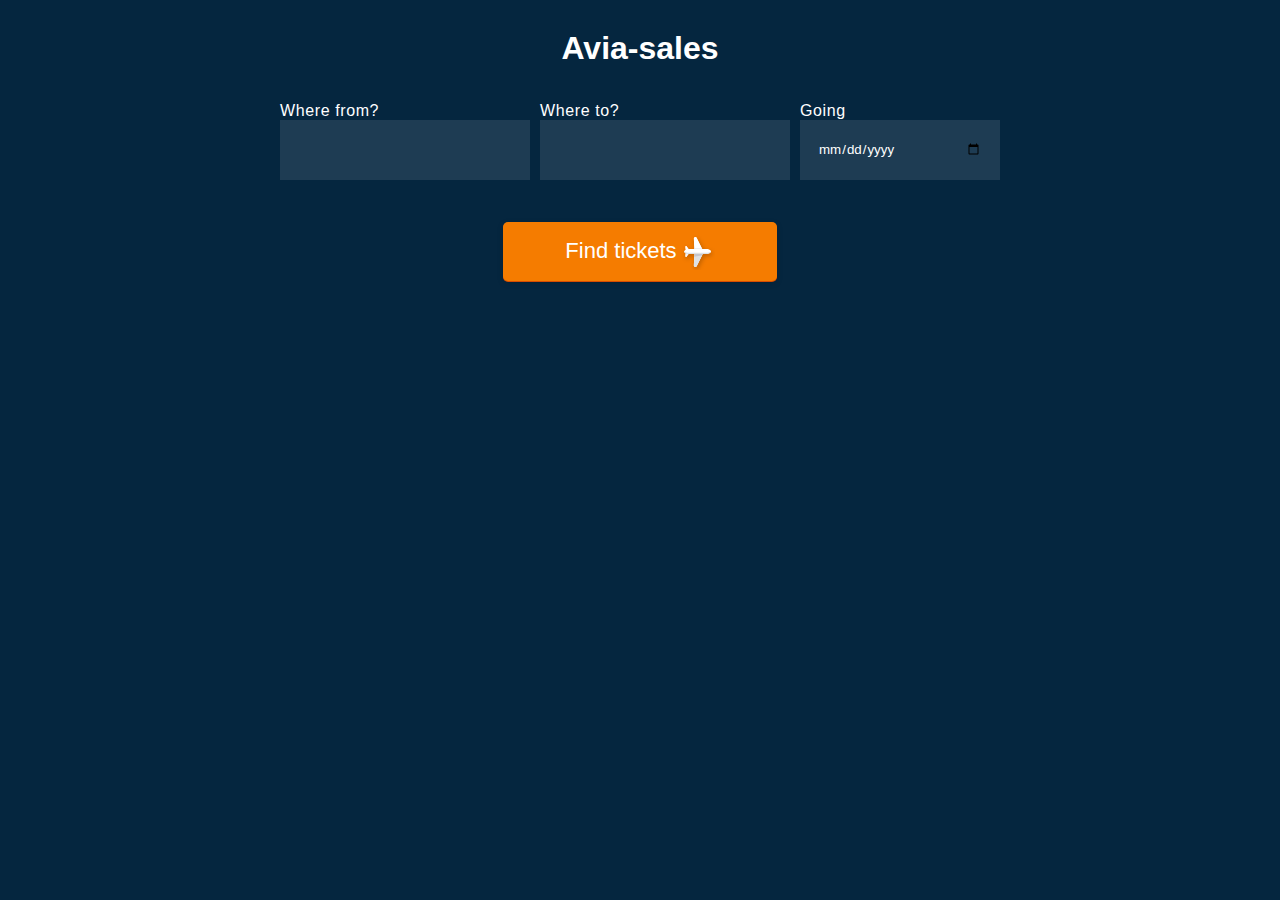
<file: 01_Avia-sales/index.html>
<!DOCTYPE html>
<html lang="ru">
<head>
	<meta charset="UTF-8">
	<meta name="viewport" content="width=device-width, initial-scale=1.0">
	<title>Avia-sales</title>
	<link rel="stylesheet" href="assets/css/style.css">
</head>
<body>
	<h1>Avia-sales</h1>
	<main>

		<section class="wrapper">
			<form class="form-search">
				<div class="wrapper__search">
					<div class="input" style="display: block;">
						<label>Where from?
							<input type="text" class="input__cities-from" required>
						</label>
						<ul class="dropdown dropdown__cities-from">

						</ul>
					</div>

					<div class="input">
						<label>Where to?
							<input type="text" class="input__cities-to" required>
						</label>
						<ul class="dropdown dropdown__cities-to">

						</ul>
					</div>

					<div class="input input__cities-from">
						<label>Going
							<input type="date" class="input__date-depart" required>
						</label>
					</div>
				</div>

				<div class="wrapper__button">
					<button type="submit" class="button button__search">
						<span class="button__search-text">Find tickets</span>
					</button>
				</div>
			</form>
		</section> <!-- section wrapper end -->

		<section class="wrapper">
			<!-- <section class="wrapper__ticket" id="cheapest-ticket">
				<h2>Самый дешевый билет на выбранную дату</h2>
				
			</section> -->

			<!-- <section class="block__ticket" id="other-cheap-tickets">
				<h2>Самые дешевые билеты на другие даты</h2>
			</section> -->
		</section>

	</main>


	<script src="assets/script/script.js"></script>
</body>

</html>



<!-- <h3 class="agent">Aviakassa</h3>
<div class="ticket__wrapper">
	<div class="left-side">
		<a href="https://www.aviasales.ru/search/SVX2905KGD1" class="button button__buy">Купить
			за 19700₽</a>
	</div>
	<div class="right-side">
		<div class="block-left">
			<div class="city__from">Вылет из города
				<span class="city__name">Екатеринбург</span>
			</div>
			<div class="date">29 мая 2020 г.</div>
		</div>

		<div class="block-right">
			<div class="changes">Без пересадок</div>
			<div class="city__to">Город назначения:
				<span class="city__name">Калининград</span>
			</div>
		</div>
	</div>
</div> -->
</file>
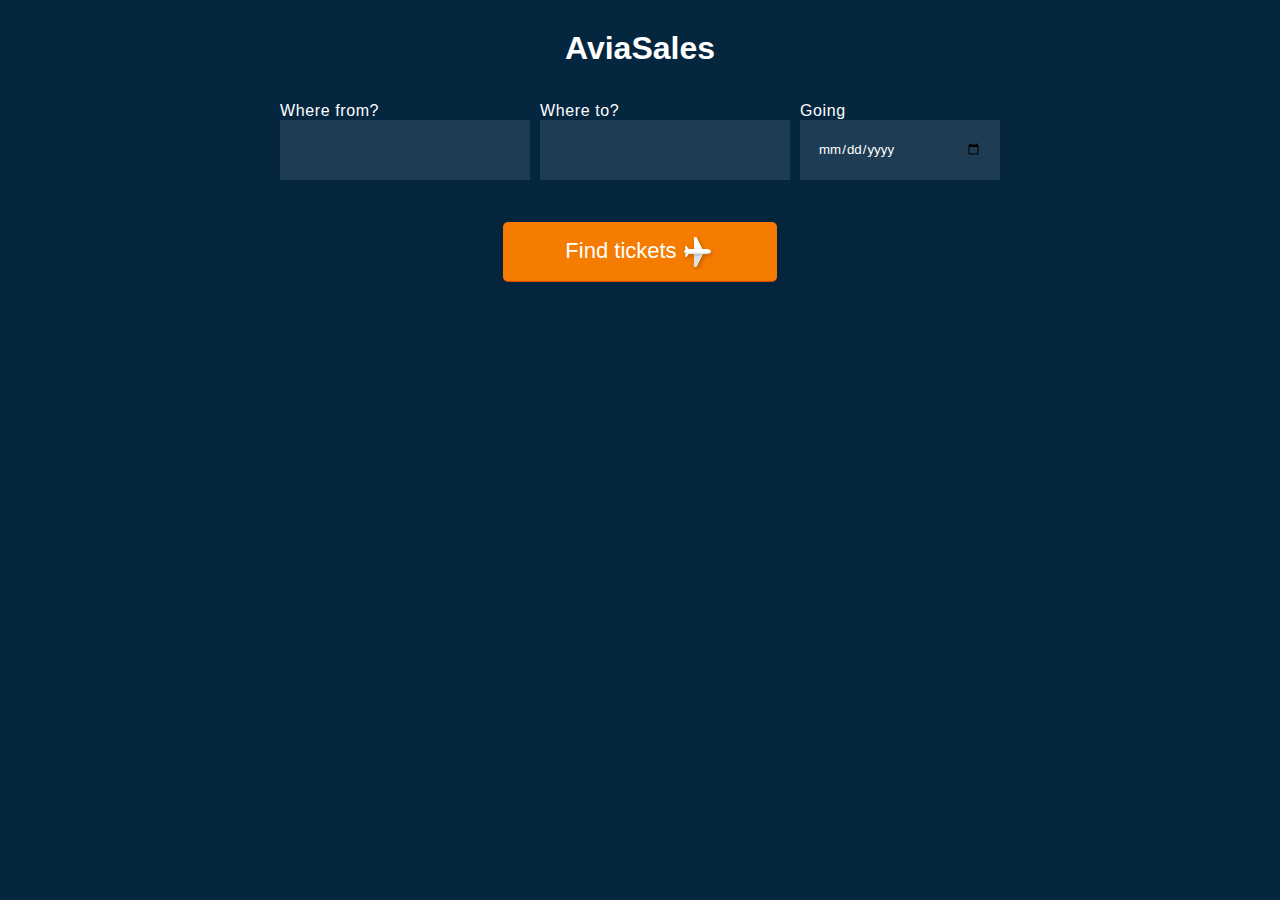
<file: 03_Avia-sales/index.html>
<!DOCTYPE html>
<html lang="ru">
<head>
	<meta charset="UTF-8">
	<meta name="viewport" content="width=device-width, initial-scale=1.0">
	<title>AviaSales</title>
	<link rel="stylesheet" href="assets/css/style.css">
</head>
<body>
	<h1>AviaSales</h1>
	<main>

		<section class="wrapper">
			<form class="form-search">
				<div class="wrapper__search">
					<div class="input" style="display: block;">
						<label>Where from?
							<input type="text" class="input__cities-from" required>
						</label>
						<ul class="dropdown dropdown__cities-from">

						</ul>
					</div>

					<div class="input">
						<label>Where to?
							<input type="text" class="input__cities-to" required>
						</label>
						<ul class="dropdown dropdown__cities-to">

						</ul>
					</div>

					<div class="input input__cities-from">
						<label>Going
							<input type="date" class="input__date-depart" required>
						</label>
					</div>
				</div>

				<div class="wrapper__button">
					<button type="submit" class="button button__search">
						<span class="button__search-text">Find tickets</span>
					</button>
				</div>
			</form>
		</section> <!-- section wrapper end -->

		<section class="wrapper">
			<!-- <section class="wrapper__ticket" id="cheapest-ticket">
				<h2>Самый дешевый билет на выбранную дату</h2>
				
			</section> -->

			<!-- <section class="block__ticket" id="other-cheap-tickets">
				<h2>Самые дешевые билеты на другие даты</h2>
			</section> -->
		</section>

	</main>


	<script src="assets/script/script.js"></script>
</body>

</html>



<!-- <h3 class="agent">Aviakassa</h3>
<div class="ticket__wrapper">
	<div class="left-side">
		<a href="https://www.aviasales.ru/search/SVX2905KGD1" class="button button__buy">Купить
			за 19700₽</a>
	</div>
	<div class="right-side">
		<div class="block-left">
			<div class="city__from">Вылет из города
				<span class="city__name">Екатеринбург</span>
			</div>
			<div class="date">29 мая 2020 г.</div>
		</div>

		<div class="block-right">
			<div class="changes">Без пересадок</div>
			<div class="city__to">Город назначения:
				<span class="city__name">Калининград</span>
			</div>
		</div>
	</div>
</div> -->
</file>
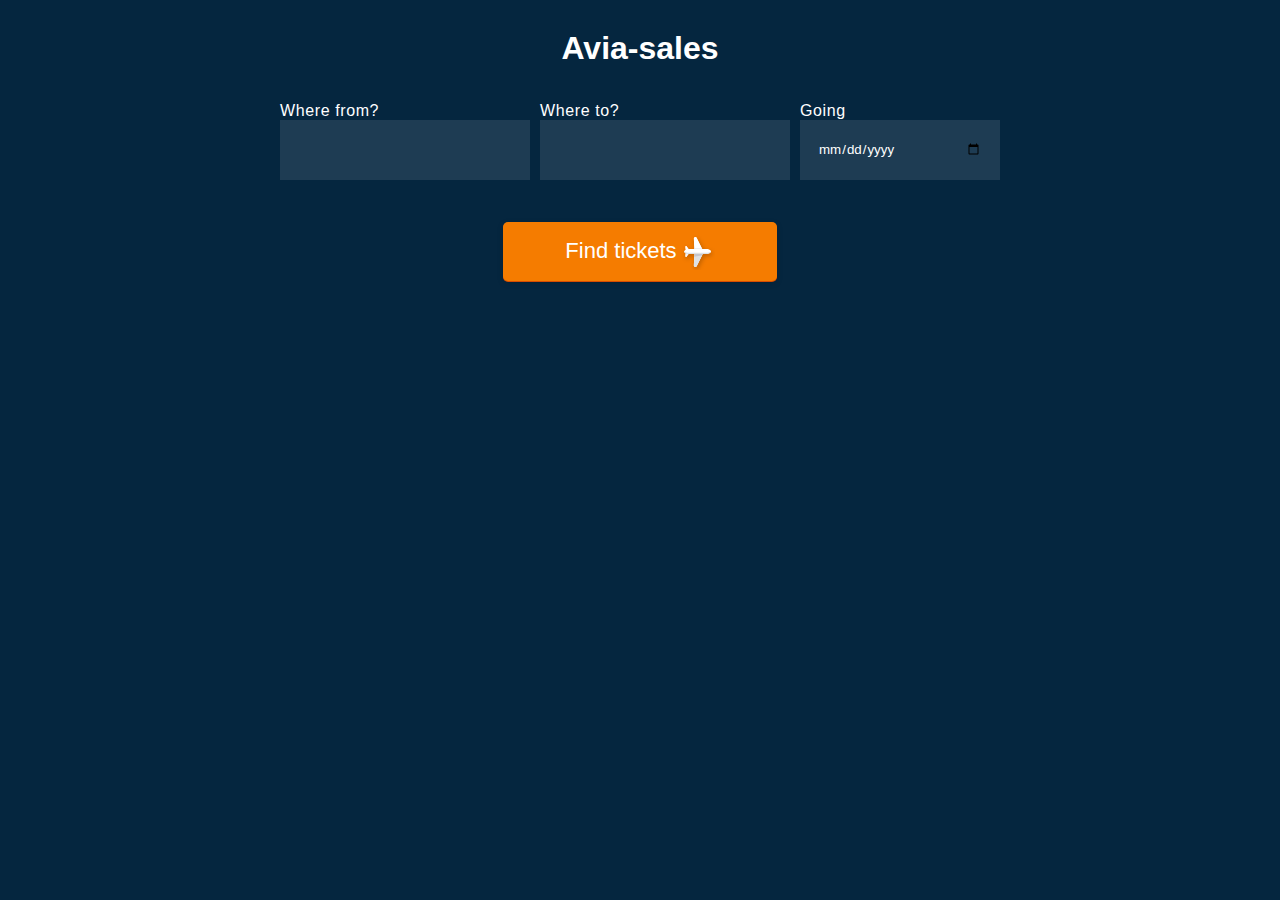
<file: 04_Avia-sales/index.html>
<!DOCTYPE html>
<html lang="ru">
<head>
	<meta charset="UTF-8">
	<meta name="viewport" content="width=device-width, initial-scale=1.0">
	<title>Avia-sales</title>
	<link rel="stylesheet" href="assets/css/style.css">
</head>
<body>
	<h1>Avia-sales</h1>
	<main>

		<section class="wrapper">
			<form class="form-search">
				<div class="wrapper__search">
					<div class="input" style="display: block;">
						<label>Where from?
							<input type="text" class="input__cities-from" required>
						</label>
						<ul class="dropdown dropdown__cities-from">

						</ul>
					</div>

					<div class="input">
						<label>Where to?
							<input type="text" class="input__cities-to" required>
						</label>
						<ul class="dropdown dropdown__cities-to">

						</ul>
					</div>

					<div class="input input__cities-from">
						<label>Going
							<input type="date" class="input__date-depart" required>
						</label>
					</div>
				</div>

				<div class="wrapper__button">
					<button type="submit" class="button button__search">
						<span class="button__search-text">Find tickets</span>
					</button>
				</div>
			</form>
		</section> <!-- section wrapper end -->

		<section class="wrapper">
			<section class="wrapper__ticket" id="cheapest-ticket"></section>

			<section class="block__ticket" id="other-cheap-tickets"></section>
		</section><!-- section wrapper end -->

	</main>


	<script src="assets/script/script.js"></script>
</body>

</html>
</file>
<file: 01_Avia-sales/assets/css/style.css>
/* prefixed by https://autoprefixer.github.io (PostCSS: v7.0.26, autoprefixer: v9.7.3) */*{-webkit-box-sizing: border-box; box-sizing: border-box; margin: 0; padding: 0; list-style-type: none;}body{font-family: "Open Sans", Helvetica, Arial, sans-serif; font-weight: 400; background: #05263F; color: #fff;}button{cursor: pointer;}input::-webkit-outer-spin-button,input::-webkit-inner-spin-button{-webkit-appearance: none;}h1,h2,h3{text-align: center; padding: 30px 0 15px;}.wrapper{max-width: 1000px; margin: 0 auto;}.wrapper__search,.wrapper__button{display: -webkit-box; display: -ms-flexbox; display: flex; -ms-flex-wrap: wrap; flex-wrap: wrap; -webkit-box-pack: center; -ms-flex-pack: center; justify-content: center; -webkit-box-align: center; -ms-flex-align: center; align-items: center;}.wrapper__button{margin-top: 50px;}.wrapper__search .input{min-width: 200px; max-width: 250px; height: 50px; margin: 20px 5px; letter-spacing: 0.6px; position: relative;}.wrapper__search .input input{-webkit-appearance: none; border: 0; -webkit-box-sizing: border-box; box-sizing: border-box; height: 60px; line-height: 2.25rem; padding: 9px 18px; position: relative; -webkit-transition: border-radius .3s, width .3s; -o-transition: border-radius .3s, width .3s; transition: border-radius .3s, width .3s; -webkit-box-shadow: inset 0 0 0 2px transparent; box-shadow: inset 0 0 0 2px transparent; z-index: 1; width: 100%; border-radius: inherit; color: inherit; background-color: #1e3c53;}.wrapper__search .input input:focus~.label{top: -25px; left: 0; color: #00416A;}input{-webkit-box-shadow: 0 0 0 2px #ff6d00; box-shadow: 0 0 0 2px #ff6d00; outline: none; font-family: inherit;}.dropdown{width: 100%; background: #fff; color: #000; max-height: 300px; overflow-x: hidden;}.dropdown__city{display: -webkit-box; display: -ms-flexbox; display: flex; -webkit-box-pack: justify; -ms-flex-pack: justify; justify-content: space-between; padding: 5px 15px; cursor: pointer;}.dropdown__city:hover{color: #d84d00;}.button{display: -webkit-box; display: -ms-flexbox; display: flex; -webkit-box-align: center; -ms-flex-align: center; align-items: center; -webkit-box-pack: center; -ms-flex-pack: center; justify-content: center; text-align: center; width: 100%; max-width: 274px; min-height: 59px; font-size: 1.375rem; font-style: normal; line-height: 1.4; font-weight: 500; color: inherit; padding: 10px 20px; border: none; border-radius: 5px; -webkit-appearance: none; background-color: #f57c00; -webkit-box-shadow: 0 1px 0 0 #d84d00, 0 2px 6px 0 rgba(0, 0, 0, .15); box-shadow: 0 1px 0 0 #d84d00, 0 2px 6px 0 rgba(0, 0, 0, .15); -webkit-transition: all .3s; -o-transition: all .3s; transition: all .3s;}.button:hover{background-color: #ffa353; -webkit-transition: all .3s; -o-transition: all .3s; transition: all .3s;}.button__search:after{content: ""; display: inline-block; width: 36px; height: 36px; background: 50% 50%/100% no-repeat url(../img/plane.svg); margin-left: 2px;}.left-side,.right-side{padding: 20px; width: 100%;}.left-side{min-width: 270px; width: 270px; display: -webkit-box; display: -ms-flexbox; display: flex; -webkit-box-orient: vertical; -webkit-box-direction: normal; -ms-flex-direction: column; flex-direction: column; -webkit-box-align: center; -ms-flex-align: center; align-items: center;}.right-side{display: -webkit-box; display: -ms-flexbox; display: flex; -webkit-box-pack: justify; -ms-flex-pack: justify; justify-content: space-between; border-left: 1px solid black;}.button__buy{font-size: 16px; max-width: 166px; line-height: 1.25; padding-top: 5px; padding-bottom: 5px; width: 100%; font-weight: 600; font-family: inherit; text-decoration: none; margin-bottom: 15px;}.button__add{margin: 50px auto 0;}.ticket{width: 100%; max-width: 730px; margin: 30px auto; border-radius: 5px; -webkit-box-shadow: 0 1px 5px rgba(0, 0, 0, .15); box-shadow: 0 1px 5px rgba(0, 0, 0, .15); background-color: #1e3c53;}.ticket__wrapper{display: -webkit-box; display: -ms-flexbox; display: flex;}.agent{padding: 5px; text-align: center; border-bottom: 1px solid black;}.block-left,.block-right{display: -webkit-box; display: -ms-flexbox; display: flex; -webkit-box-orient: vertical; -webkit-box-direction: normal; -ms-flex-direction: column; flex-direction: column; -webkit-box-pack: justify; -ms-flex-pack: justify; justify-content: space-between;}.block-right{text-align: right;}.city__name{font-size: 18px; font-weight: 600;}.block__ticket{margin: 50px 0;}@media(max-width: 768px){.ticket__wrapper{-ms-flex-wrap: wrap; flex-wrap: wrap;}.left-side{width: 100%;}}@media(max-width: 550px){.right-side{-ms-flex-wrap: wrap; flex-wrap: wrap;}.left-side{min-width: 100%;}.block-right, .block-left{width: 100%;}.block-left{margin-bottom: 20px;}}

.dropdown {
  position: relative;
  z-index: 2;
}

input {
  position: relative;
  z-index: 1;
}
</file>
<file: 03_Avia-sales/assets/css/style.css>
/* prefixed by https://autoprefixer.github.io (PostCSS: v7.0.26, autoprefixer: v9.7.3) */*{-webkit-box-sizing: border-box; box-sizing: border-box; margin: 0; padding: 0; list-style-type: none;}body{font-family: "Open Sans", Helvetica, Arial, sans-serif; font-weight: 400; background: #05263F; color: #fff;}button{cursor: pointer;}input::-webkit-outer-spin-button,input::-webkit-inner-spin-button{-webkit-appearance: none;}h1,h2,h3{text-align: center; padding: 30px 0 15px;}.wrapper{max-width: 1000px; margin: 0 auto;}.wrapper__search,.wrapper__button{display: -webkit-box; display: -ms-flexbox; display: flex; -ms-flex-wrap: wrap; flex-wrap: wrap; -webkit-box-pack: center; -ms-flex-pack: center; justify-content: center; -webkit-box-align: center; -ms-flex-align: center; align-items: center;}.wrapper__button{margin-top: 50px;}.wrapper__search .input{min-width: 200px; max-width: 250px; height: 50px; margin: 20px 5px; letter-spacing: 0.6px; position: relative;}.wrapper__search .input input{-webkit-appearance: none; border: 0; -webkit-box-sizing: border-box; box-sizing: border-box; height: 60px; line-height: 2.25rem; padding: 9px 18px; position: relative; -webkit-transition: border-radius .3s, width .3s; -o-transition: border-radius .3s, width .3s; transition: border-radius .3s, width .3s; -webkit-box-shadow: inset 0 0 0 2px transparent; box-shadow: inset 0 0 0 2px transparent; z-index: 1; width: 100%; border-radius: inherit; color: inherit; background-color: #1e3c53;}.wrapper__search .input input:focus~.label{top: -25px; left: 0; color: #00416A;}input{-webkit-box-shadow: 0 0 0 2px #ff6d00; box-shadow: 0 0 0 2px #ff6d00; outline: none; font-family: inherit;}.dropdown{width: 100%; background: #fff; color: #000; max-height: 300px; overflow-x: hidden;}.dropdown__city{display: -webkit-box; display: -ms-flexbox; display: flex; -webkit-box-pack: justify; -ms-flex-pack: justify; justify-content: space-between; padding: 5px 15px; cursor: pointer;}.dropdown__city:hover{color: #d84d00;}.button{display: -webkit-box; display: -ms-flexbox; display: flex; -webkit-box-align: center; -ms-flex-align: center; align-items: center; -webkit-box-pack: center; -ms-flex-pack: center; justify-content: center; text-align: center; width: 100%; max-width: 274px; min-height: 59px; font-size: 1.375rem; font-style: normal; line-height: 1.4; font-weight: 500; color: inherit; padding: 10px 20px; border: none; border-radius: 5px; -webkit-appearance: none; background-color: #f57c00; -webkit-box-shadow: 0 1px 0 0 #d84d00, 0 2px 6px 0 rgba(0, 0, 0, .15); box-shadow: 0 1px 0 0 #d84d00, 0 2px 6px 0 rgba(0, 0, 0, .15); -webkit-transition: all .3s; -o-transition: all .3s; transition: all .3s;}.button:hover{background-color: #ffa353; -webkit-transition: all .3s; -o-transition: all .3s; transition: all .3s;}.button__search:after{content: ""; display: inline-block; width: 36px; height: 36px; background: 50% 50%/100% no-repeat url(../img/plane.svg); margin-left: 2px;}.left-side,.right-side{padding: 20px; width: 100%;}.left-side{min-width: 270px; width: 270px; display: -webkit-box; display: -ms-flexbox; display: flex; -webkit-box-orient: vertical; -webkit-box-direction: normal; -ms-flex-direction: column; flex-direction: column; -webkit-box-align: center; -ms-flex-align: center; align-items: center;}.right-side{display: -webkit-box; display: -ms-flexbox; display: flex; -webkit-box-pack: justify; -ms-flex-pack: justify; justify-content: space-between; border-left: 1px solid black;}.button__buy{font-size: 16px; max-width: 166px; line-height: 1.25; padding-top: 5px; padding-bottom: 5px; width: 100%; font-weight: 600; font-family: inherit; text-decoration: none; margin-bottom: 15px;}.button__add{margin: 50px auto 0;}.ticket{width: 100%; max-width: 730px; margin: 30px auto; border-radius: 5px; -webkit-box-shadow: 0 1px 5px rgba(0, 0, 0, .15); box-shadow: 0 1px 5px rgba(0, 0, 0, .15); background-color: #1e3c53;}.ticket__wrapper{display: -webkit-box; display: -ms-flexbox; display: flex;}.agent{padding: 5px; text-align: center; border-bottom: 1px solid black;}.block-left,.block-right{display: -webkit-box; display: -ms-flexbox; display: flex; -webkit-box-orient: vertical; -webkit-box-direction: normal; -ms-flex-direction: column; flex-direction: column; -webkit-box-pack: justify; -ms-flex-pack: justify; justify-content: space-between;}.block-right{text-align: right;}.city__name{font-size: 18px; font-weight: 600;}.block__ticket{margin: 50px 0;}@media(max-width: 768px){.ticket__wrapper{-ms-flex-wrap: wrap; flex-wrap: wrap;}.left-side{width: 100%;}}@media(max-width: 550px){.right-side{-ms-flex-wrap: wrap; flex-wrap: wrap;}.left-side{min-width: 100%;}.block-right, .block-left{width: 100%;}.block-left{margin-bottom: 20px;}}

.dropdown {
  position: relative;
  z-index: 2;
}

input {
  position: relative;
  z-index: 1;
}
</file>
<file: 04_Avia-sales/assets/css/style.css>
/* prefixed by https://autoprefixer.github.io (PostCSS: v7.0.26, autoprefixer: v9.7.3) */*{-webkit-box-sizing: border-box; box-sizing: border-box; margin: 0; padding: 0; list-style-type: none;}body{font-family: "Open Sans", Helvetica, Arial, sans-serif; font-weight: 400; background: #05263F; color: #fff;}button{cursor: pointer;}input::-webkit-outer-spin-button,input::-webkit-inner-spin-button{-webkit-appearance: none;}h1,h2,h3{text-align: center; padding: 30px 0 15px;}.wrapper{max-width: 1000px; margin: 0 auto;}.wrapper__search,.wrapper__button{display: -webkit-box; display: -ms-flexbox; display: flex; -ms-flex-wrap: wrap; flex-wrap: wrap; -webkit-box-pack: center; -ms-flex-pack: center; justify-content: center; -webkit-box-align: center; -ms-flex-align: center; align-items: center;}.wrapper__button{margin-top: 50px;}.wrapper__search .input{min-width: 200px; max-width: 250px; height: 50px; margin: 20px 5px; letter-spacing: 0.6px; position: relative;}.wrapper__search .input input{-webkit-appearance: none; border: 0; -webkit-box-sizing: border-box; box-sizing: border-box; height: 60px; line-height: 2.25rem; padding: 9px 18px; position: relative; -webkit-transition: border-radius .3s, width .3s; -o-transition: border-radius .3s, width .3s; transition: border-radius .3s, width .3s; -webkit-box-shadow: inset 0 0 0 2px transparent; box-shadow: inset 0 0 0 2px transparent; z-index: 1; width: 100%; border-radius: inherit; color: inherit; background-color: #1e3c53;}.wrapper__search .input input:focus~.label{top: -25px; left: 0; color: #00416A;}input{-webkit-box-shadow: 0 0 0 2px #ff6d00; box-shadow: 0 0 0 2px #ff6d00; outline: none; font-family: inherit;}.dropdown{width: 100%; background: #fff; color: #000; max-height: 300px; overflow-x: hidden;}.dropdown__city{display: -webkit-box; display: -ms-flexbox; display: flex; -webkit-box-pack: justify; -ms-flex-pack: justify; justify-content: space-between; padding: 5px 15px; cursor: pointer;}.dropdown__city:hover{color: #d84d00;}.button{display: -webkit-box; display: -ms-flexbox; display: flex; -webkit-box-align: center; -ms-flex-align: center; align-items: center; -webkit-box-pack: center; -ms-flex-pack: center; justify-content: center; text-align: center; width: 100%; max-width: 274px; min-height: 59px; font-size: 1.375rem; font-style: normal; line-height: 1.4; font-weight: 500; color: inherit; padding: 10px 20px; border: none; border-radius: 5px; -webkit-appearance: none; background-color: #f57c00; -webkit-box-shadow: 0 1px 0 0 #d84d00, 0 2px 6px 0 rgba(0, 0, 0, .15); box-shadow: 0 1px 0 0 #d84d00, 0 2px 6px 0 rgba(0, 0, 0, .15); -webkit-transition: all .3s; -o-transition: all .3s; transition: all .3s;}.button:hover{background-color: #ffa353; -webkit-transition: all .3s; -o-transition: all .3s; transition: all .3s;}.button__search:after{content: ""; display: inline-block; width: 36px; height: 36px; background: 50% 50%/100% no-repeat url(../img/plane.svg); margin-left: 2px;}.left-side,.right-side{padding: 20px; width: 100%;}.left-side{min-width: 270px; width: 270px; display: -webkit-box; display: -ms-flexbox; display: flex; -webkit-box-orient: vertical; -webkit-box-direction: normal; -ms-flex-direction: column; flex-direction: column; -webkit-box-align: center; -ms-flex-align: center; align-items: center;}.right-side{display: -webkit-box; display: -ms-flexbox; display: flex; -webkit-box-pack: justify; -ms-flex-pack: justify; justify-content: space-between; border-left: 1px solid black;}.button__buy{font-size: 16px; max-width: 166px; line-height: 1.25; padding-top: 5px; padding-bottom: 5px; width: 100%; font-weight: 600; font-family: inherit; text-decoration: none; margin-bottom: 15px;}.button__add{margin: 50px auto 0;}.ticket{width: 100%; max-width: 730px; margin: 30px auto; border-radius: 5px; -webkit-box-shadow: 0 1px 5px rgba(0, 0, 0, .15); box-shadow: 0 1px 5px rgba(0, 0, 0, .15); background-color: #1e3c53;}.ticket__wrapper{display: -webkit-box; display: -ms-flexbox; display: flex;}.agent{padding: 5px; text-align: center; border-bottom: 1px solid black;}.block-left,.block-right{display: -webkit-box; display: -ms-flexbox; display: flex; -webkit-box-orient: vertical; -webkit-box-direction: normal; -ms-flex-direction: column; flex-direction: column; -webkit-box-pack: justify; -ms-flex-pack: justify; justify-content: space-between;}.block-right{text-align: right;}.city__name{font-size: 18px; font-weight: 600;}.block__ticket{margin: 50px 0;}@media(max-width: 768px){.ticket__wrapper{-ms-flex-wrap: wrap; flex-wrap: wrap;}.left-side{width: 100%;}}@media(max-width: 550px){.right-side{-ms-flex-wrap: wrap; flex-wrap: wrap;}.left-side{min-width: 100%;}.block-right, .block-left{width: 100%;}.block-left{margin-bottom: 20px;}}

.dropdown {
  position: relative;
  z-index: 2;
}

input {
  position: relative;
  z-index: 1;
}
</file>
